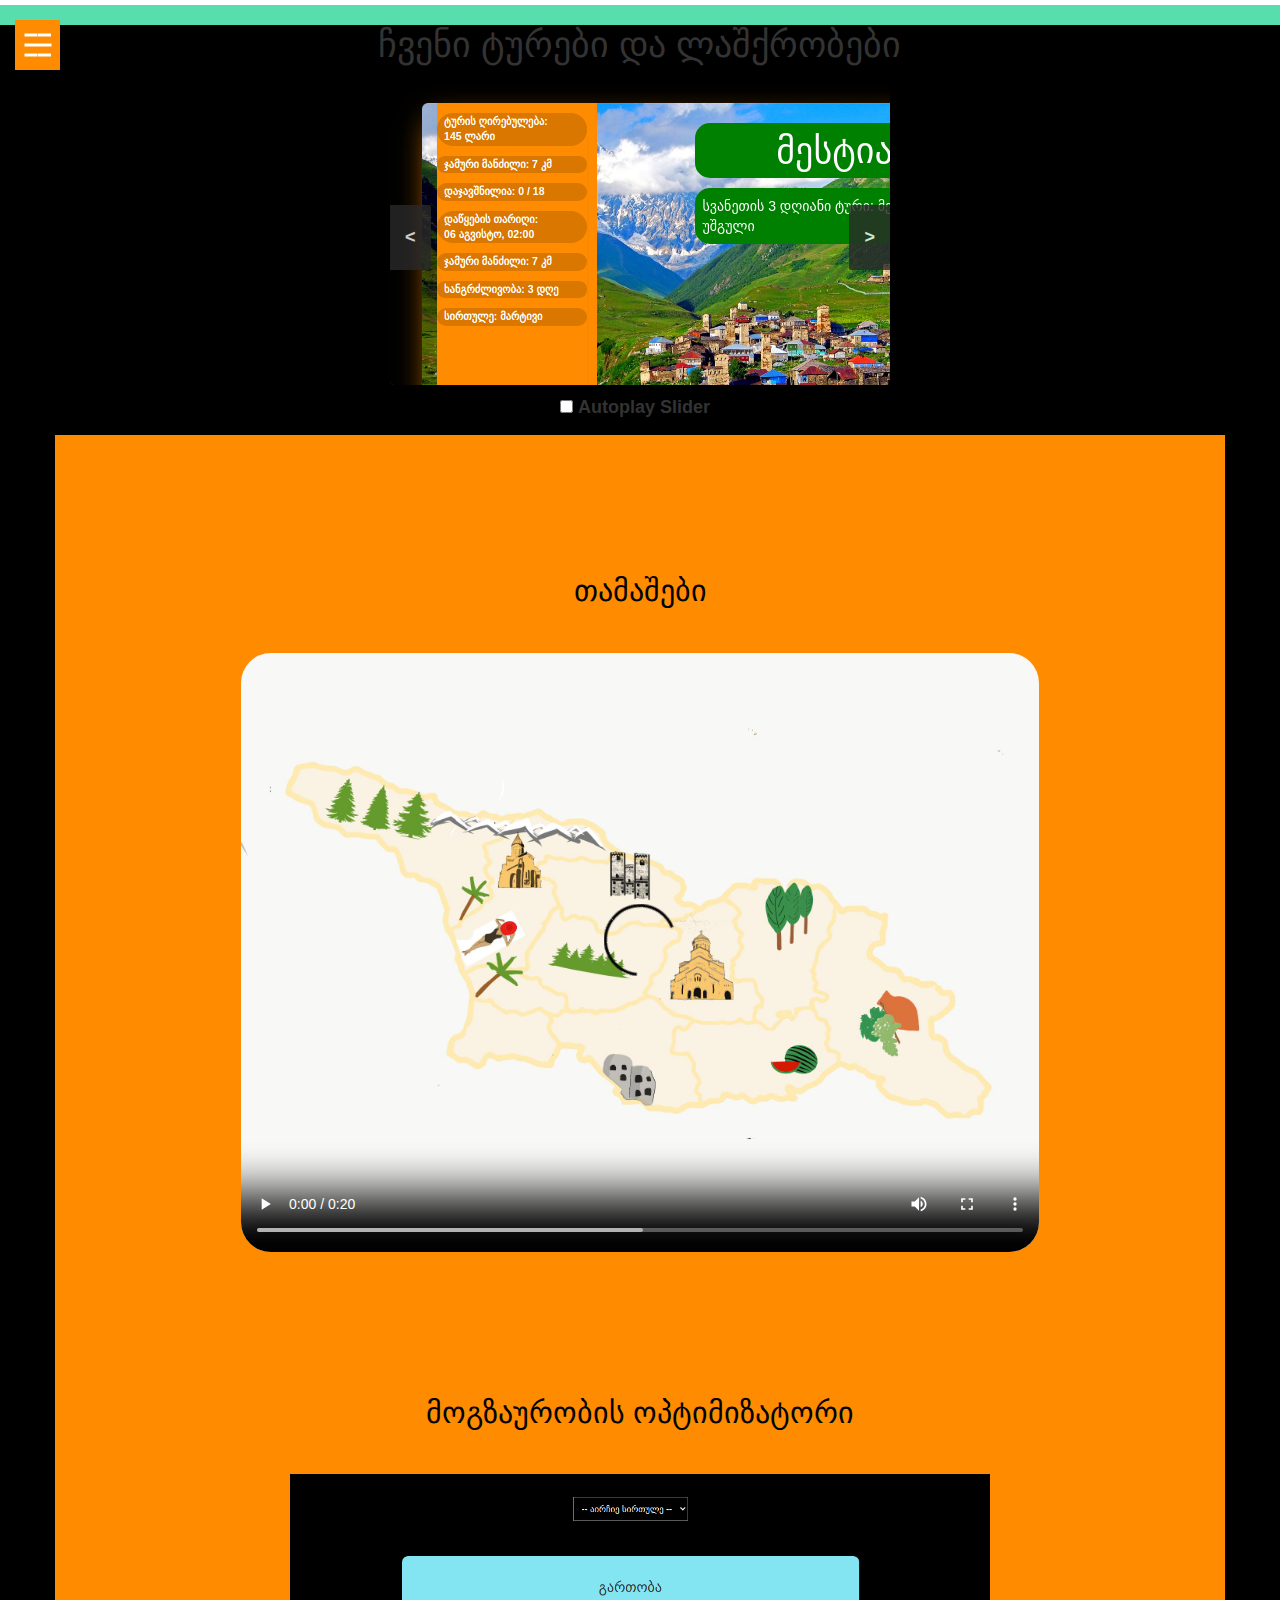
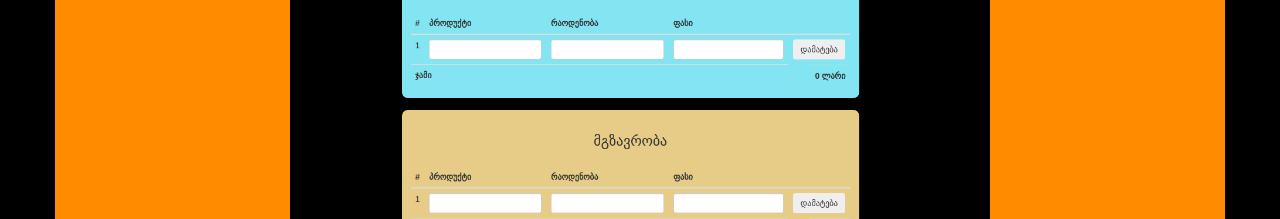
<file: index.html>
<!DOCTYPE html>
<html lang="en" dir="ltr">
  <head>
    <meta charset="utf-8">
    <meta name="viewport" content="width=device-width, initial-scale=1">

    <!-- logo -->
    <link rel="icon" type="image/png" href="pics/logo.png"/>

    <title>Gravity falls</title>

    <meta name="viewport" content="width=device-width, initial-scale=1">
<!-- style -->
    <link rel="stylesheet" href="style.css">
<style media="screen">
@import url(https://fonts.googleapis.com/css?family=Open+Sans:400,300,600);

html {
  border-top: 5px solid #fff;
  background: #58DDAF;
  color: #2a2a2a;
}

html, body {
  margin: 0;
  padding: 0;
  font-family: 'Open Sans';
}

h1 {
  color: #fff;
  text-align: center;
  font-weight: 300;
}

#slider {
  position: relative;
  overflow: hidden;
  margin: 20px auto 0 auto;
  border-radius: 4px;
}

#slider ul {
  position: relative;
  margin: 0;
  padding: 0;
  height: 200px;
  list-style: none;
}

#slider ul li {
  position: relative;
  display: block;
  float: left;
  margin: 0;
  padding: 0;
  width: 500px;
  height: 300px;
  background: #ccc;
  text-align: center;
  line-height: 300px;
}

a.control_prev, a.control_next {
  position: absolute;
  top: 40%;
  z-index: 999;
  display: block;
  padding: 4% 3%;
  width: auto;
  height: auto;
  background: #2a2a2a;
  color: #fff;
  text-decoration: none;
  font-weight: 600;
  font-size: 18px;
  opacity: 0.8;
  cursor: pointer;
}

a.control_prev:hover, a.control_next:hover {
  opacity: 1;
  -webkit-transition: all 0.2s ease;
}

a.control_prev {
  border-radius: 0 2px 2px 0;
}

a.control_next {
  right: 0;
  border-radius: 2px 0 0 2px;
}

.slider_option {
  position: relative;
  margin: 10px auto;
  width: 160px;
  font-size: 18px;
}

</style>
<!-- animations -->
<link
   rel="stylesheet"
   href="https://cdnjs.cloudflare.com/ajax/libs/animate.css/4.1.1/animate.min.css"
 />
<!-- bootstrap -->
    <link rel="stylesheet" href="https://maxcdn.bootstrapcdn.com/bootstrap/3.4.1/css/bootstrap.min.css">

    <script src="https://ajax.googleapis.com/ajax/libs/jquery/3.5.1/jquery.min.js"></script>
    <script src="https://maxcdn.bootstrapcdn.com/bootstrap/3.4.1/js/bootstrap.min.js"></script>

  </head>
  <body style="background-color:black;">
    <div class="nav-toggle">
      <div class="toggle-botton">
        <div class="top-left"></div>
        <div class="top-right"></div>
        <div class="middle"></div>
        <div class="bottom-left"></div>
        <div class="bottom-right"></div>
      </div>
      <div class="img">
        <img  class="logo d-flex mx-auto"width="205px" height="94.5px"src="pics/logo.png" alt="">
      </div>
    </div>

    <div class="overlay">
      <nav class="main-nav">
        <ul>
          <li><a class="current" href="#">მთავარი</a></li>
          <li><a href="tours_hike.html">ტურები/ლაშქრობები</a></li>
          <li><a href="games.html">თამაშები</a></li>
          <li><a href="finances.html">ფინანსები</a></li>
          <li><a href="contact.html">კონტაქტი</a></li>
        </ul>
      </nav>
    </div>


<!--  -->
<h1>ჩვენი ტურები და ლაშქრობები</h1>
<div id="slider">
  <a href="#" class="control_next">></a>
  <a href="#" class="control_prev"><</a>
  <ul>
    <li style="background: #aaa;">
      <img src="pics/p1.png" alt="">
    </li>
    <li><img src="pics/p1.png" alt=""></li>
    <li style="background: #aaa;"><img src="pics/p1.png" alt=""></li>
  </ul>
</div>

<div class="slider_option">
  <input type="checkbox" id="checkbox">
  <label for="checkbox">Autoplay Slider</label>
</div>


<!-- content -->
<div class="container">

    <div class="row" style="background-color:darkorange;" >
      <!-- fixed row caused by position:fixed -->
      <div class="col-md-12 " style="margin-top:135px; float:left;">
        <center>
          <li style="list-style:none; text-decoration:none; color:black; font-size:30px;"><a style="color:black; text-decoration:none;"href="games.html">თამაშები</a></li>
          <br>
          <br>
          <video style="width:70%; height:auto; border-radius:30px;"src="videos/game.mp4" controls autoplay poster="pics/back.jpg">

          </video>
        </center>
      </div>
    </div>
</div>

<div class="container">

    <div class="row" style="background-color:darkorange;" >
      <!-- fixed row caused by position:fixed -->
      <div class="col-md-12 " style="margin-top:135px; float:left;">
        <center>
          <li style="list-style:none; text-decoration:none; color:black; font-size:30px;"><a style="color:black; text-decoration:none;"href="finances.html">მოგზაურობის ოპტიმიზატორი</a></li>
          <br>
          <br>
          <img  style="width:700px; height:auto; max-width:100%;" src="pics/calculate.png" alt="">
        </center>
      </div>
    </div>
</div>


<script src="index.js" charset="utf-8"></script>
  </body>
</html>
</file>
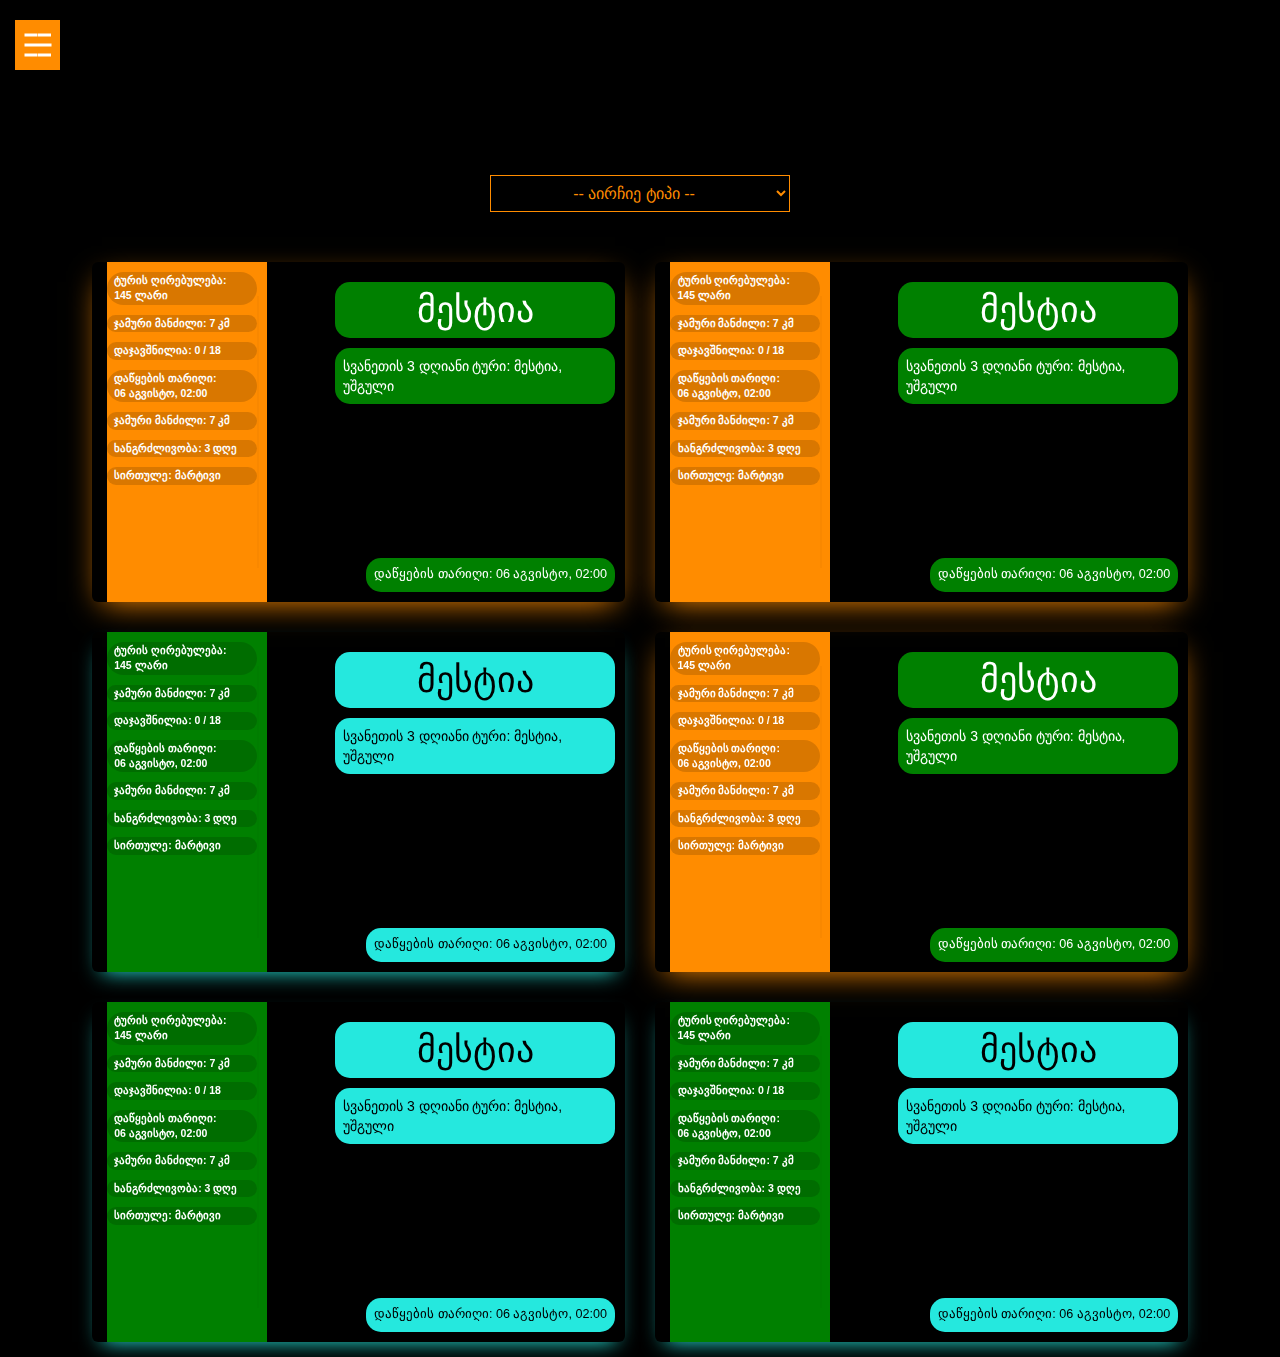
<file: tours_hike.html>
<!DOCTYPE html>
<html lang="en" dir="ltr">
  <head>
    <meta charset="utf-8">
    <meta name="viewport" content="width=device-width, initial-scale=1">

    <!-- logo -->
    <link rel="icon" type="image/png" href="pics/logo.png"/>

    <title>Gravity falls</title>

    <meta name="viewport" content="width=device-width, initial-scale=1">
<!-- style -->
    <link rel="stylesheet" href="style.css">
    <link rel="stylesheet" href="tours_hike.css">
<!-- animations -->
<link
   rel="stylesheet"
   href="https://cdnjs.cloudflare.com/ajax/libs/animate.css/4.1.1/animate.min.css"
 />
 <!-- jquery -->
 <script src="https://ajax.googleapis.com/ajax/libs/jquery/3.5.1/jquery.min.js"></script>
<!-- bootstrap -->
<script src="https://maxcdn.bootstrapcdn.com/bootstrap/3.4.1/js/bootstrap.min.js"></script>
<link rel="stylesheet" href="https://maxcdn.bootstrapcdn.com/bootstrap/3.4.1/css/bootstrap.min.css">


  </head>
  <body style="background-color:black;">
    <!-- header -->
    <div class="nav-toggle">
      <div class="toggle-botton">
        <div class="top-left"></div>
        <div class="top-right"></div>
        <div class="middle"></div>
        <div class="bottom-left"></div>
        <div class="bottom-right"></div>
      </div>
      <div class="img">
        <img  class="logo d-flex mx-auto"width="205px" height="94.5px"src="pics/logo.png" alt="">
      </div>
    </div>

    <div class="overlay">
      <nav class="main-nav">
        <ul>
          <li><a href="index.html">მთავარი</a></li>
          <li><a  class="current"href="tours_hike.html">ტურები/ლაშქრობები</a></li>
          <li><a href="games.html">თამაშები</a></li>
          <li><a href="finances.html">Work</a></li>
          <li><a href="contact.html">კონტაქტი</a></li>
        </ul>
      </nav>
    </div>


    <!-- heder end -->
    <!--  -->
    <div class="ht">

<!-- content -->
<div class="container-fluid" >
<div class="row" >
  <div class="col-md-4">

  </div>
  <!-- fixed row caused by position:fixed -->
  <div class="col-md-4 " style="margin-top:135px; ">
    <br> <br>
    <center class="center">
      <select class="choice " >
          <option disabled selected > -- აირჩიე ტიპი -- </option>
          <option class="tours"style="background-color:black; color:green;" value="tour"> ტურები
          <option class="hikes" style="background-color:black; color: #25e8de;" value="hike"> ლაშქრობები
          <option class="both" style="background-color:black; color: darkorange;"value="both"> ორივე
      	</select>
      </center>
    </div>
    <div class="col-md-4">

    </div>
</div>
</div>
<!-- posts -->
<div class="container-fluid">
<div class="row center" >
  <!-- post1 -->
      <div class="cardtour col-md-5" style="background:url('https://www.turebi.ge/uploads/photos/tours1/large/51859_1.jpg?v=3'); background-size:cover;">
        <div class="additional">
          <div class="user-card">
             <div class="points ">
            ტურის ღირებულება:<br>  145 ლარი
            </div>
            <div class="points ">
            ჯამური მანძილი: 7 კმ
            </div>
            <div class="points">
              დაჯავშნილია: 0 / 18
            </div>
            <div class="points">
              დაწყების თარიღი:
              <Br> 06 აგვისტო, 02:00
            </div>
            <div class="points">
              ჯამური მანძილი: 7 კმ
            </div>
            <div class="points">
              ხანგრძლივობა: 3 დღე
            </div>

            <div class="points">
              სირთულე: მარტივი
            </div>
            <div class="like">

            </div>
          </div>
          <div class="more-info">
            <h4 style="margin-left:80px;"><a href="https://www.google.com/maps?q=%E1%83%A1%E1%83%95%E1%83%90%E1%83%9C%E1%83%94%E1%83%97%E1%83%98+%E1%83%9B%E1%83%94%E1%83%A1%E1%83%A2%E1%83%98%E1%83%90&um=1&ie=UTF-8&sa=X&ved=2ahUKEwjE2bOruJfyAhVumYsKHea6BN8Q_AUoAnoECAEQBA">სვანეთი, მესტია (იხილეთ რუკაზე)</a>
            </h4>
            <div class="coords">
              <span>ტურები საქართველოში</span>
              <span>551 55 28 74 თაკო</span>
            </div>
            <div class="coords">
              <span><a style="color:white"href="http://www.greentravelgeorgia.com/"> greentravelgeorgia.com</a></span>
              <span>Tour Agency</span>
            </div>
            <br>
            <div class="post-text" style="overflow-y: scroll; margin-left:30px;width:360px; height:150px;">
            <p>  სამდღიანი სვანეთის ტური იწყება თბილისში. სვანეთი საქართველოს ერთ-ერთი გამორჩეული მთიანი რეგიონია. სვანი ხალხი დღემდე იცავს ტრადიციებს, უფრთხილდება ბუნებას და სწორედ ამით იზიდავს უამრავ ვიზიტორს, როგორც ქართველს ასევე უცხოელს.
            ტურის განმავლობაში თქვენ მოინახულებთ სვანეთის ულამაზე ბუნებას, სვანურ კოშკებს, მესტიას, ულამაზეს ჰაწვალს, ყველაზე ცნობილ ქართულ სოფელს - უშგულს და სხვა მრავალ ზღაპრულ და თვალწარმტაც ადგილს. ეწვევით შხარას მყინვარს და იხილავთ ენგურის სათავეს. კლდის ვეფხვზე - მიხეილ ხერგიანზე უამრავ საინტერესო ამბავს გაიგებთ და რათქმაუნდა , მის სახლ-მუზეუმსაც ეწვევით.
            უგემრიელესი სვანური ტრადიციული საკვების- კუბდარის დაგემოვნებას კი ინდივიდუალურად, მესტიის ულამაზეს კაფეებში შეძლებთ.</p>
            </div>
            <div class="stats">
              <div class="stat">
                <div class="title">სიმაღლე</div>
                <i class="fa fa-trophy"></i>
                <div class="value">1500მ</div>
              </div>
              <div class="stat">
                <div class="title">მუნიციპალიტეტი</div>
                <i class="fa fa-gamepad"></i>
                <div class="value">მესტია</div>
              </div>
              <div class="stat">
                <div class="title">მხარე</div>
                <i class="fa fa-group"></i>
                <div class="value">ზემო სვანეთი</div>
              </div>
              <div class="stat">
                <div class="title">საფოსტო ინდექსი</div>
                <i class="fa fa-coffee"></i>
                <div class="value ">3200</div>
              </div>
            </div>
          </div>
        </div>
        <div class="general">
          <h1 class="post-text">მესტია</h1>
          <p class="post-text">სვანეთის 3 დღიანი ტური: მესტია, უშგული          </p>
          <span class="more post-text">დაწყების თარიღი: 06 აგვისტო, 02:00
</span>
        </div>
      </div>
<!--post 2 -->
<div class="cardtour col-md-5" style="background:url('https://www.turebi.ge/uploads/photos/tours1/large/51859_1.jpg?v=3'); background-size:cover;">
  <div class="additional">
    <div class="user-card">
       <div class="points ">
      ტურის ღირებულება:<br>  145 ლარი
      </div>
      <div class="points ">
      ჯამური მანძილი: 7 კმ
      </div>
      <div class="points">
        დაჯავშნილია: 0 / 18
      </div>
      <div class="points">
        დაწყების თარიღი:
        <Br> 06 აგვისტო, 02:00
      </div>
      <div class="points">
        ჯამური მანძილი: 7 კმ
      </div>
      <div class="points">
        ხანგრძლივობა: 3 დღე
      </div>

      <div class="points">
        სირთულე: მარტივი
      </div>
    </div>
    <div class="more-info">
      <h4 style="margin-left:80px;"><a href="https://www.google.com/maps?q=%E1%83%A1%E1%83%95%E1%83%90%E1%83%9C%E1%83%94%E1%83%97%E1%83%98+%E1%83%9B%E1%83%94%E1%83%A1%E1%83%A2%E1%83%98%E1%83%90&um=1&ie=UTF-8&sa=X&ved=2ahUKEwjE2bOruJfyAhVumYsKHea6BN8Q_AUoAnoECAEQBA">სვანეთი, მესტია (იხილეთ რუკაზე)</a>
      </h4>
      <div class="coords">
        <span>ტურები საქართველოში</span>
        <span>551 55 28 74 თაკო</span>
      </div>
      <div class="coords">
        <span><a style="color:white"href="http://www.greentravelgeorgia.com/"> greentravelgeorgia.com</a></span>
        <span>Tour Agency</span>
      </div>
      <br>
      <div class="post-text" style="overflow-y: scroll; margin-left:30px;width:360px; height:150px;">
      <p>  სამდღიანი სვანეთის ტური იწყება თბილისში. სვანეთი საქართველოს ერთ-ერთი გამორჩეული მთიანი რეგიონია. სვანი ხალხი დღემდე იცავს ტრადიციებს, უფრთხილდება ბუნებას და სწორედ ამით იზიდავს უამრავ ვიზიტორს, როგორც ქართველს ასევე უცხოელს.
      ტურის განმავლობაში თქვენ მოინახულებთ სვანეთის ულამაზე ბუნებას, სვანურ კოშკებს, მესტიას, ულამაზეს ჰაწვალს, ყველაზე ცნობილ ქართულ სოფელს - უშგულს და სხვა მრავალ ზღაპრულ და თვალწარმტაც ადგილს. ეწვევით შხარას მყინვარს და იხილავთ ენგურის სათავეს. კლდის ვეფხვზე - მიხეილ ხერგიანზე უამრავ საინტერესო ამბავს გაიგებთ და რათქმაუნდა , მის სახლ-მუზეუმსაც ეწვევით.
      უგემრიელესი სვანური ტრადიციული საკვების- კუბდარის დაგემოვნებას კი ინდივიდუალურად, მესტიის ულამაზეს კაფეებში შეძლებთ.</p>
      </div>
      <div class="stats">
        <div class="stat">
          <div class="title">სიმაღლე</div>
          <i class="fa fa-trophy"></i>
          <div class="value">1500მ</div>
        </div>
        <div class="stat">
          <div class="title">მუნიციპალიტეტი</div>
          <i class="fa fa-gamepad"></i>
          <div class="value">მესტია</div>
        </div>
        <div class="stat">
          <div class="title">მხარე</div>
          <i class="fa fa-group"></i>
          <div class="value">ზემო სვანეთი</div>
        </div>
        <div class="stat">
          <div class="title">საფოსტო ინდექსი</div>
          <i class="fa fa-coffee"></i>
          <div class="value ">3200</div>
        </div>
      </div>
    </div>
  </div>
  <div class="general">
    <h1 class="post-text">მესტია</h1>
    <p class="post-text">სვანეთის 3 დღიანი ტური: მესტია, უშგული          </p>
    <span class="more post-text">დაწყების თარიღი: 06 აგვისტო, 02:00
    </span>
  </div>
  </div>
</div><!-- row end-->
</div>
<div class="container-fluid">
<!--second row -->
<div class="row center" >
  <!-- post1 -->
      <div class="cardhike col-md-5" style="background:url('https://www.turebi.ge/uploads/photos/tours1/large/51859_1.jpg?v=3'); background-size:cover;">
        <div class="additional">
          <div class="user-card">
             <div class="points ">
            ტურის ღირებულება:<br>  145 ლარი
            </div>
            <div class="points ">
            ჯამური მანძილი: 7 კმ
            </div>
            <div class="points">
              დაჯავშნილია: 0 / 18
            </div>
            <div class="points">
              დაწყების თარიღი:
              <Br> 06 აგვისტო, 02:00
            </div>
            <div class="points">
              ჯამური მანძილი: 7 კმ
            </div>
            <div class="points">
              ხანგრძლივობა: 3 დღე
            </div>

            <div class="points">
              სირთულე: მარტივი
            </div>
          </div>
          <div class="more-info">
            <h4 style="margin-left:80px;"><a href="https://www.google.com/maps?q=%E1%83%A1%E1%83%95%E1%83%90%E1%83%9C%E1%83%94%E1%83%97%E1%83%98+%E1%83%9B%E1%83%94%E1%83%A1%E1%83%A2%E1%83%98%E1%83%90&um=1&ie=UTF-8&sa=X&ved=2ahUKEwjE2bOruJfyAhVumYsKHea6BN8Q_AUoAnoECAEQBA">სვანეთი, მესტია (იხილეთ რუკაზე)</a>
            </h4>
            <div class="coords">
              <span>ტურები საქართველოში</span>
              <span>551 55 28 74 თაკო</span>
            </div>
            <div class="coords">
              <span><a style="color:white"href="http://www.greentravelgeorgia.com/"> greentravelgeorgia.com</a></span>
              <span>Tour Agency</span>
            </div>
            <br>
            <div class="post-text" style="overflow-y: scroll; margin-left:30px;width:360px; height:150px;">
            <p>  სამდღიანი სვანეთის ტური იწყება თბილისში. სვანეთი საქართველოს ერთ-ერთი გამორჩეული მთიანი რეგიონია. სვანი ხალხი დღემდე იცავს ტრადიციებს, უფრთხილდება ბუნებას და სწორედ ამით იზიდავს უამრავ ვიზიტორს, როგორც ქართველს ასევე უცხოელს.
            ტურის განმავლობაში თქვენ მოინახულებთ სვანეთის ულამაზე ბუნებას, სვანურ კოშკებს, მესტიას, ულამაზეს ჰაწვალს, ყველაზე ცნობილ ქართულ სოფელს - უშგულს და სხვა მრავალ ზღაპრულ და თვალწარმტაც ადგილს. ეწვევით შხარას მყინვარს და იხილავთ ენგურის სათავეს. კლდის ვეფხვზე - მიხეილ ხერგიანზე უამრავ საინტერესო ამბავს გაიგებთ და რათქმაუნდა , მის სახლ-მუზეუმსაც ეწვევით.
            უგემრიელესი სვანური ტრადიციული საკვების- კუბდარის დაგემოვნებას კი ინდივიდუალურად, მესტიის ულამაზეს კაფეებში შეძლებთ.</p>
            </div>
            <div class="stats">
              <div class="stat">
                <div class="title">სიმაღლე</div>
                <i class="fa fa-trophy"></i>
                <div class="value">1500მ</div>
              </div>
              <div class="stat">
                <div class="title">მუნიციპალიტეტი</div>
                <i class="fa fa-gamepad"></i>
                <div class="value">მესტია</div>
              </div>
              <div class="stat">
                <div class="title">მხარე</div>
                <i class="fa fa-group"></i>
                <div class="value">ზემო სვანეთი</div>
              </div>
              <div class="stat">
                <div class="title">საფოსტო ინდექსი</div>
                <i class="fa fa-coffee"></i>
                <div class="value ">3200</div>
              </div>
            </div>
          </div>
        </div>
        <div class="general">
          <h1 class="post-text">მესტია</h1>
          <p class="post-text">სვანეთის 3 დღიანი ტური: მესტია, უშგული          </p>
          <span class="more post-text">დაწყების თარიღი: 06 აგვისტო, 02:00
</span>
        </div>
      </div>
<!--post 2 -->
<div class="cardtour col-md-5" style="background:url('https://www.turebi.ge/uploads/photos/tours1/large/51859_1.jpg?v=3'); background-size:cover;">
  <div class="additional">
    <div class="user-card">
       <div class="points ">
      ტურის ღირებულება:<br>  145 ლარი
      </div>
      <div class="points ">
      ჯამური მანძილი: 7 კმ
      </div>
      <div class="points">
        დაჯავშნილია: 0 / 18
      </div>
      <div class="points">
        დაწყების თარიღი:
        <Br> 06 აგვისტო, 02:00
      </div>
      <div class="points">
        ჯამური მანძილი: 7 კმ
      </div>
      <div class="points">
        ხანგრძლივობა: 3 დღე
      </div>

      <div class="points">
        სირთულე: მარტივი
      </div>
    </div>
    <div class="more-info">
      <h4 style="margin-left:80px;"><a href="https://www.google.com/maps?q=%E1%83%A1%E1%83%95%E1%83%90%E1%83%9C%E1%83%94%E1%83%97%E1%83%98+%E1%83%9B%E1%83%94%E1%83%A1%E1%83%A2%E1%83%98%E1%83%90&um=1&ie=UTF-8&sa=X&ved=2ahUKEwjE2bOruJfyAhVumYsKHea6BN8Q_AUoAnoECAEQBA">სვანეთი, მესტია (იხილეთ რუკაზე)</a>
      </h4>
      <div class="coords">
        <span>ტურები საქართველოში</span>
        <span>551 55 28 74 თაკო</span>
      </div>
      <div class="coords">
        <span><a style="color:white"href="http://www.greentravelgeorgia.com/"> greentravelgeorgia.com</a></span>
        <span>Tour Agency</span>
      </div>
      <br>
      <div class="post-text" style="overflow-y: scroll; margin-left:30px;width:360px; height:150px;">
      <p>  სამდღიანი სვანეთის ტური იწყება თბილისში. სვანეთი საქართველოს ერთ-ერთი გამორჩეული მთიანი რეგიონია. სვანი ხალხი დღემდე იცავს ტრადიციებს, უფრთხილდება ბუნებას და სწორედ ამით იზიდავს უამრავ ვიზიტორს, როგორც ქართველს ასევე უცხოელს.
      ტურის განმავლობაში თქვენ მოინახულებთ სვანეთის ულამაზე ბუნებას, სვანურ კოშკებს, მესტიას, ულამაზეს ჰაწვალს, ყველაზე ცნობილ ქართულ სოფელს - უშგულს და სხვა მრავალ ზღაპრულ და თვალწარმტაც ადგილს. ეწვევით შხარას მყინვარს და იხილავთ ენგურის სათავეს. კლდის ვეფხვზე - მიხეილ ხერგიანზე უამრავ საინტერესო ამბავს გაიგებთ და რათქმაუნდა , მის სახლ-მუზეუმსაც ეწვევით.
      უგემრიელესი სვანური ტრადიციული საკვების- კუბდარის დაგემოვნებას კი ინდივიდუალურად, მესტიის ულამაზეს კაფეებში შეძლებთ.</p>
      </div>
      <div class="stats">
        <div class="stat">
          <div class="title">სიმაღლე</div>
          <i class="fa fa-trophy"></i>
          <div class="value">1500მ</div>
        </div>
        <div class="stat">
          <div class="title">მუნიციპალიტეტი</div>
          <i class="fa fa-gamepad"></i>
          <div class="value">მესტია</div>
        </div>
        <div class="stat">
          <div class="title">მხარე</div>
          <i class="fa fa-group"></i>
          <div class="value">ზემო სვანეთი</div>
        </div>
        <div class="stat">
          <div class="title">საფოსტო ინდექსი</div>
          <i class="fa fa-coffee"></i>
          <div class="value ">3200</div>
        </div>
      </div>
    </div>
  </div>
  <div class="general">
    <h1 class="post-text">მესტია</h1>
    <p class="post-text">სვანეთის 3 დღიანი ტური: მესტია, უშგული          </p>
    <span class="more post-text">დაწყების თარიღი: 06 აგვისტო, 02:00
    </span>
  </div>
</div>
</div><!-- row end-->
</div>
<div class="container-fluid">
<!-- third row -->
<div class="row center" >
  <!-- post1 -->
      <div class="cardhike col-md-5" style="background:url('https://www.turebi.ge/uploads/photos/tours1/large/51859_1.jpg?v=3'); background-size:cover;">
        <div class="additional">
          <div class="user-card">
             <div class="points ">
            ტურის ღირებულება:<br>  145 ლარი
            </div>
            <div class="points ">
            ჯამური მანძილი: 7 კმ
            </div>
            <div class="points">
              დაჯავშნილია: 0 / 18
            </div>
            <div class="points">
              დაწყების თარიღი:
              <Br> 06 აგვისტო, 02:00
            </div>
            <div class="points">
              ჯამური მანძილი: 7 კმ
            </div>
            <div class="points">
              ხანგრძლივობა: 3 დღე
            </div>

            <div class="points">
              სირთულე: მარტივი
            </div>
          </div>
          <div class="more-info">
            <h4 style="margin-left:80px;"><a href="https://www.google.com/maps?q=%E1%83%A1%E1%83%95%E1%83%90%E1%83%9C%E1%83%94%E1%83%97%E1%83%98+%E1%83%9B%E1%83%94%E1%83%A1%E1%83%A2%E1%83%98%E1%83%90&um=1&ie=UTF-8&sa=X&ved=2ahUKEwjE2bOruJfyAhVumYsKHea6BN8Q_AUoAnoECAEQBA">სვანეთი, მესტია (იხილეთ რუკაზე)</a>
            </h4>
            <div class="coords">
              <span>ტურები საქართველოში</span>
              <span>551 55 28 74 თაკო</span>
            </div>
            <div class="coords">
              <span><a style="color:white"href="http://www.greentravelgeorgia.com/"> greentravelgeorgia.com</a></span>
              <span>Tour Agency</span>
            </div>
            <br>
            <div class="post-text" style="overflow-y: scroll; margin-left:30px;width:360px; height:150px;">
            <p>  სამდღიანი სვანეთის ტური იწყება თბილისში. სვანეთი საქართველოს ერთ-ერთი გამორჩეული მთიანი რეგიონია. სვანი ხალხი დღემდე იცავს ტრადიციებს, უფრთხილდება ბუნებას და სწორედ ამით იზიდავს უამრავ ვიზიტორს, როგორც ქართველს ასევე უცხოელს.
            ტურის განმავლობაში თქვენ მოინახულებთ სვანეთის ულამაზე ბუნებას, სვანურ კოშკებს, მესტიას, ულამაზეს ჰაწვალს, ყველაზე ცნობილ ქართულ სოფელს - უშგულს და სხვა მრავალ ზღაპრულ და თვალწარმტაც ადგილს. ეწვევით შხარას მყინვარს და იხილავთ ენგურის სათავეს. კლდის ვეფხვზე - მიხეილ ხერგიანზე უამრავ საინტერესო ამბავს გაიგებთ და რათქმაუნდა , მის სახლ-მუზეუმსაც ეწვევით.
            უგემრიელესი სვანური ტრადიციული საკვების- კუბდარის დაგემოვნებას კი ინდივიდუალურად, მესტიის ულამაზეს კაფეებში შეძლებთ.</p>
            </div>
            <div class="stats">
              <div class="stat">
                <div class="title">სიმაღლე</div>
                <i class="fa fa-trophy"></i>
                <div class="value">1500მ</div>
              </div>
              <div class="stat">
                <div class="title">მუნიციპალიტეტი</div>
                <i class="fa fa-gamepad"></i>
                <div class="value">მესტია</div>
              </div>
              <div class="stat">
                <div class="title">მხარე</div>
                <i class="fa fa-group"></i>
                <div class="value">ზემო სვანეთი</div>
              </div>
              <div class="stat">
                <div class="title">საფოსტო ინდექსი</div>
                <i class="fa fa-coffee"></i>
                <div class="value ">3200</div>
              </div>
            </div>
          </div>
        </div>
        <div class="general">
          <h1 class="post-text">მესტია</h1>
          <p class="post-text">სვანეთის 3 დღიანი ტური: მესტია, უშგული          </p>
          <span class="more post-text">დაწყების თარიღი: 06 აგვისტო, 02:00
</span>
        </div>
      </div>
<!--post 2 -->
<div class="cardhike col-md-5" style="background:url('https://www.turebi.ge/uploads/photos/tours1/large/51859_1.jpg?v=3'); background-size:cover;">
  <div class="additional">
    <div class="user-card">
       <div class="points ">
      ტურის ღირებულება:<br>  145 ლარი
      </div>
      <div class="points ">
      ჯამური მანძილი: 7 კმ
      </div>
      <div class="points">
        დაჯავშნილია: 0 / 18
      </div>
      <div class="points">
        დაწყების თარიღი:
        <Br> 06 აგვისტო, 02:00
      </div>
      <div class="points">
        ჯამური მანძილი: 7 კმ
      </div>
      <div class="points">
        ხანგრძლივობა: 3 დღე
      </div>

      <div class="points">
        სირთულე: მარტივი
      </div>
    </div>
    <div class="more-info">
      <h4 style="margin-left:80px;"><a href="https://www.google.com/maps?q=%E1%83%A1%E1%83%95%E1%83%90%E1%83%9C%E1%83%94%E1%83%97%E1%83%98+%E1%83%9B%E1%83%94%E1%83%A1%E1%83%A2%E1%83%98%E1%83%90&um=1&ie=UTF-8&sa=X&ved=2ahUKEwjE2bOruJfyAhVumYsKHea6BN8Q_AUoAnoECAEQBA">სვანეთი, მესტია (იხილეთ რუკაზე)</a>
      </h4>
      <div class="coords">
        <span>ტურები საქართველოში</span>
        <span>551 55 28 74 თაკო</span>
      </div>
      <div class="coords">
        <span><a style="color:white"href="http://www.greentravelgeorgia.com/"> greentravelgeorgia.com</a></span>
        <span>Tour Agency</span>
      </div>
      <br>
      <div class="post-text" style="overflow-y: scroll; margin-left:30px;width:360px; height:150px;">
      <p>  სამდღიანი სვანეთის ტური იწყება თბილისში. სვანეთი საქართველოს ერთ-ერთი გამორჩეული მთიანი რეგიონია. სვანი ხალხი დღემდე იცავს ტრადიციებს, უფრთხილდება ბუნებას და სწორედ ამით იზიდავს უამრავ ვიზიტორს, როგორც ქართველს ასევე უცხოელს.
      ტურის განმავლობაში თქვენ მოინახულებთ სვანეთის ულამაზე ბუნებას, სვანურ კოშკებს, მესტიას, ულამაზეს ჰაწვალს, ყველაზე ცნობილ ქართულ სოფელს - უშგულს და სხვა მრავალ ზღაპრულ და თვალწარმტაც ადგილს. ეწვევით შხარას მყინვარს და იხილავთ ენგურის სათავეს. კლდის ვეფხვზე - მიხეილ ხერგიანზე უამრავ საინტერესო ამბავს გაიგებთ და რათქმაუნდა , მის სახლ-მუზეუმსაც ეწვევით.
      უგემრიელესი სვანური ტრადიციული საკვების- კუბდარის დაგემოვნებას კი ინდივიდუალურად, მესტიის ულამაზეს კაფეებში შეძლებთ.</p>
      </div>
      <div class="stats">
        <div class="stat">
          <div class="title">სიმაღლე</div>
          <i class="fa fa-trophy"></i>
          <div class="value">1500მ</div>
        </div>
        <div class="stat">
          <div class="title">მუნიციპალიტეტი</div>
          <i class="fa fa-gamepad"></i>
          <div class="value">მესტია</div>
        </div>
        <div class="stat">
          <div class="title">მხარე</div>
          <i class="fa fa-group"></i>
          <div class="value">ზემო სვანეთი</div>
        </div>
        <div class="stat">
          <div class="title">საფოსტო ინდექსი</div>
          <i class="fa fa-coffee"></i>
          <div class="value ">3200</div>
        </div>
      </div>
    </div>
  </div>
  <div class="general">
    <h1 class="post-text">მესტია</h1>
    <p class="post-text">სვანეთის 3 დღიანი ტური: მესტია, უშგული          </p>
    <span class="more post-text">დაწყების თარიღი: 06 აგვისტო, 02:00
    </span>
  </div>
</div>
</div><!-- row end-->
</div>

    </div>
    <!-- ht end -->
<script src="index.js" charset="utf-8"></script>
<script src="tours_hike.js" charset="utf-8"></script>
  </body>
</html>
</file>
<file: style.css>
.a{
  border:1px solid red;
}


a {
  text-decoration: none;
}


.tall {
  height: 2000px;
  width: 100%;
  margin-top: 100px;
  font-size: 100px;
  margin-left: 10px; }

.overlay {
  position: fixed;
  z-index: 1;
  background-color: black;
  left: 0;
  top: 0;
  right: 0;
  bottom: 0;
  opacity: 0;
  pointer-events: none;
  transition: all 300ms ease-in-out; }
  .overlay .main-nav {
    width: 100%;
    margin: 100px 0 0 20px;
    position: absolute;
    top: 20%;
    transition: all 300ms ease-in-out; }
    .overlay .main-nav li {
      font-size: 40px;
      padding: 10px;
      width: auto; }
      .overlay .main-nav li a {
        color: white; }

.nav-toggle {
  position: fixed;
  top: 20px;
  left: 0;
  width: 150px;
  height: 50px;
  background-color: transparent;
  z-index: 2;
}
  .nav-toggle .toggle-botton {
    position: absolute;
    height: 100%;
    width: 30%;
    margin-left:15px;
    background-color: darkorange;
    cursor: pointer;
    display: flex;
    align-items: center; }
    .nav-toggle .toggle-botton .middle {
      width: 60%;
      height: 3px;
      opacity: 1;
      position: absolute;
      background-color: white;
      top: 50%;
      left: 50%;
      transform: translate(-50%, -50%);
      transition: all 300ms ease-in-out; }
    .nav-toggle .toggle-botton .top-left {
      width: 30%;
      height: 3px;
      position: absolute;
      background-color: white;
      top: 30%;
      left: 50%;
      transform: translate(-100%, -50%);
      transition: all 300ms ease-in-out; }
    .nav-toggle .toggle-botton .top-right {
      width: 30%;
      height: 3px;
      position: absolute;
      background-color: white;
      top: 30%;
      left: 50%;
      transform: translate(0%, -50%);
      transition: all 300ms ease-in-out; }
    .nav-toggle .toggle-botton .bottom-left {
      width: 30%;
      height: 3px;
      position: absolute;
      background-color: white;
      bottom: 25%;
      left: 50%;
      transform: translate(-100%, -50%);
      transition: all 300ms ease-in-out; }
    .nav-toggle .toggle-botton .bottom-right {
      width: 30%;
      height: 3px;
      position: absolute;
      background-color: white;
      bottom: 25%;
      left: 50%;
      transform: translate(0%, -50%);
      transition: all 300ms ease-in-out; }
  .nav-toggle.is-active .toggle-botton .middle {
    opacity: 0; }
  .nav-toggle.is-active .toggle-botton .top-left {
    top: 30%;
    left: 50%;
    transform: translate(-70%, -50%) rotate(45deg);
    transform-origin: left center; }
  .nav-toggle.is-active .toggle-botton .bottom-right {
    bottom: 25%;
    left: 50%;
    transform-origin: right center;
    transform: translate(-30%, -50%) rotate(45deg); }
  .nav-toggle.is-active .toggle-botton .top-right {
    top: 30%;
    left: 50%;
    transform-origin: right center;
    transform: translate(-30%, -50%) rotate(-45deg); }
  .nav-toggle.is-active .toggle-botton .bottom-left {
    bottom: 25%;
    left: 50%;
    transform-origin: left center;
    transform: translate(-70%, -50%) rotate(-45deg); }
  .nav-toggle.is-active + .overlay {
    opacity: 1;
    pointer-events: auto; }
    .nav-toggle.is-active + .overlay .main-nav {
      position: absolute;
      z-index:20;
      color:darkorange;
      background-color:black;
      top: 0%;
     }
  .nav-toggle.is-active .logo {

    color: black;
.nav-toggle {
  position: fixed;
  top: 20px;
  left: 0;
  width: 150px;
  height: 50px;
  background-color: black;
  z-index: 2;
}
  .nav-toggle .toggle-botton {
    position: absolute;
    height: 100%;
    width: 30%;
    margin-left:15px;
    background-color: darkorange;
    cursor: pointer;
    display: flex;
    align-items: center;
    }
    .nav-toggle .toggle-botton .middle {
      width: 60%;
      height: 3px;
      opacity: 1;
      position: absolute;
      background-color: white;
      top: 50%;
      left: 50%;
      transform: translate(-50%, -50%);
      transition: all 300ms ease-in-out; }
    .nav-toggle .toggle-botton .top-left {
      width: 30%;
      height: 3px;
      position: absolute;
      background-color: white;
      top: 30%;
      left: 50%;
      transform: translate(-100%, -50%);
      transition: all 300ms ease-in-out; }
    .nav-toggle .toggle-botton .top-right {
      width: 30%;
      height: 3px;
      position: absolute;
      background-color: white;
      top: 30%;
      left: 50%;
      transform: translate(0%, -50%);
      transition: all 300ms ease-in-out; }
    .nav-toggle .toggle-botton .bottom-left {
      width: 30%;
      height: 3px;
      position: absolute;
      background-color: white;
      bottom: 25%;
      left: 50%;
      transform: translate(-100%, -50%);
      transition: all 300ms ease-in-out; }
    .nav-toggle .toggle-botton .bottom-right {
      width: 30%;
      height: 3px;
      position: absolute;
      background-color: white;
      bottom: 25%;
      left: 50%;
      transform: translate(0%, -50%);
      transition: all 300ms ease-in-out; }
  .nav-toggle.is-active .toggle-botton .middle {
    opacity: 0; }
  .nav-toggle.is-active .toggle-botton .top-left {
    top: 30%;
    left: 50%;
    transform: translate(-70%, -50%) rotate(45deg);
    transform-origin: left center; }
  .nav-toggle.is-active .toggle-botton .bottom-right {
    bottom: 25%;
    left: 50%;
    transform-origin: right center;
    transform: translate(-30%, -50%) rotate(45deg); }
  .nav-toggle.is-active .toggle-botton .top-right {
    top: 30%;
    left: 50%;
    transform-origin: right center;
    transform: translate(-30%, -50%) rotate(-45deg); }
  .nav-toggle.is-active .toggle-botton .bottom-left {
    bottom: 25%;
    left: 50%;
    transform-origin: left center;
    transform: translate(-70%, -50%) rotate(-45deg); }
  .nav-toggle.is-active + .overlay {
    opacity: 1;
    pointer-events: auto; }
    .nav-toggle.is-active + .overlay .main-nav {
      position: absolute;
      z-index:20;
      color:darkorange;
      background-color:black;
      top: 0%;
     }
  .nav-toggle.is-active .logo {

    color: black;
   }
   }
.img{
  display: flex;
  justify-content:center;
  margin-top: 13px;
  margin-left: 40px;
}
.logo {
  display: none;
  position:;
  width: 50%;
  height: auto;
  background-color: transparent;
  transition: all 300ms ease-in-out;
  z-index:99999999;
 }

/*##############################*/
/*####### MEDIA QUERIES #######*/
/*##############################*/
@media screen and (max-width: 600px) {
  .tall {
    font-size: 40px; }
  .logo {
    font-size: 16px; }
  .overlay .main-nav li {
    font-size: 30px; } }

/* manual parameters */
#row{
  position: fixed;
  background-color: darkorange;
  z-index:1000;
  min-width:100%;
  max-height:134px;
}

#t{
  color:white;
}
</file>
<file: tours_hike.css>
/* choose  type */
.choice {
  border: 1px solid darkorange;
  font-size:16px;
  padding:8px;
  width:300px;
  text-align-last: center;
  background:black;
  color:darkorange;
  margin-bottom: 35px;
}
@import url('https://fonts.googleapis.com/css?family=Abel');




.center {
  display: flex;
  flex-wrap: wrap;
  justify-content: center;
  align-items: center;
}

.cardtour {
  float: left;
  width: 600px;
  height: 340px;
  box-shadow: 0 10px 30px -10px darkorange;
  border-radius: 6px;
  overflow: hidden;
  position: relative;
  margin: 1.5rem;
}

.cardhike{
  float: left;
  width: 600px;
  height: 340px;
  box-shadow: 0 10px 20px -10px  #25e8de;
  border-radius: 6px;
  overflow: hidden;
  position: relative;
  margin: 1.5rem;
}

.cardtour h1,.cardhike h1 {
  text-align: center;
}

.additional {
  position: absolute;
  width: 160px;
  height: 100%;
  background: darkorange;
  transition: width 0.4s;
  overflow: hidden;
  z-index: 2;
}

.cardhike .additional {
  position: absolute;
  width: 160px;
  height: 100%;
  background:green;
  transition: width 0.4s;
  overflow: hidden;
  z-index: 2;
}


.cardtour:hover .additional {
  width: 100%;
  border-radius: 0 5px 5px 0;
}

.cardhike:hover .additional {
  width: 100%;
  border-radius: 0 5px 5px 0;
}
 .user-card {
  width: 150px;
  height: 100%;
  position: relative;
  float: left;
  max-width:100%;

}

.user-card::after {
  content: "";
  display: block;
  position: absolute;
  top: 10%;
  right: -2px;
  height: 80%;
  border-left: 2px solid rgba(0,0,0,0.025);
}


.points {
  top: 15%;
  color: #fff;
  text-transform: uppercase;
  font-size: 0.75em;
  font-weight: bold;
  background: rgba(0,0,0,0.15);
  padding: 0.125rem 0.75rem;
  border-radius: 100px;
  white-space: nowrap;
}

.points {
  margin-top:10px;
  top: 85%;
}
h4 a {
  color:black;
}
h4 a:hover{
  color:white;
}
.more-info {
  width: 300px;
  float: left;
  position: absolute;
  left: 150px;
  height: 100%;
}

.more-info h1 {
  color: #fff;
  margin-bottom: 0;
}

.more-info h1 {
  color: #224C36;
}

 .coords {
  color: #fff;
  font-size: 1rem;
}

.card-tour,.card-hike .green .additional .coords {
  color: #325C46;
}
.coords span{
  margin-left:30px;
}


.cardtour,.cardhike .additional .coords span + span {
  float: right;
}

.stats {
  font-size: 2rem;
  display: flex;
  position: absolute;
  bottom: 1rem;
  left: 1rem;
  right: 1rem;
  top: auto;
  color: #fff;
}



.stats > div {
  flex: 1;
  text-align: center;
}

.stats i {
  display: block;
}

div.title {
  font-size: 0.75rem;
  font-weight: bold;
  text-transform: uppercase;
}

 div.value {
   margin-top:10px;
   color:black;
  font-size: 1.5rem;
  font-weight:lighter;
  line-height: 1.5rem;
}


.general {
  width: 300px;
  height: 100%;
  position: absolute;
  top: 0;
  right: 0;
  z-index: 1;
  box-sizing: border-box;
  padding: 1rem;
  padding-top: 0;
}

.more {
  position: absolute;
  bottom: 1rem;
  right: 1rem;
  font-size: 0.9em;
}

.post-text{
  border-radius:15px;
  background-color:green;
  color:white;
  padding:8px;
}
.cardhike .post-text{
  border-radius:15px;
  background-color:#25e8de;
  color:black;
  padding:8px;
}
.stat {
margin-left:40px;
color:white;
margin-bottom:3px;
}

.cardhike,.cardtour{
   min-height: 600px;
   display: ;
 }

 @media screen and (max-width: 768px) {
  .cardhike,.cardtour {
    display:flex;
    flex-wrap: wrap;
    z-index:1;
  }
</file>
